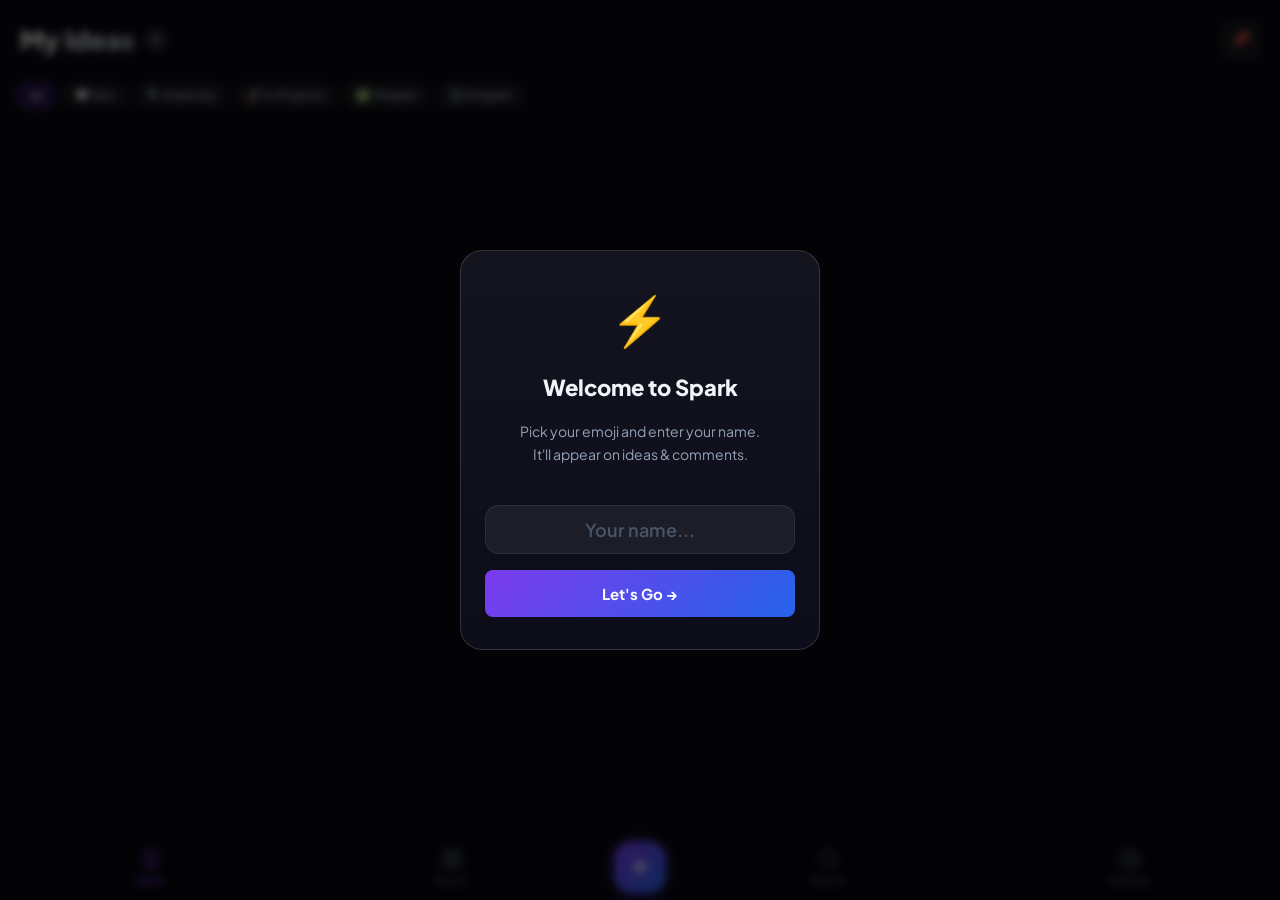
<file: spark_assets/index.html>
<!DOCTYPE html>
<html lang="vi">
<head>
  <meta charset="UTF-8">
  <meta name="viewport" content="width=device-width, initial-scale=1.0, viewport-fit=cover">
  <meta name="apple-mobile-web-app-capable" content="yes">
  <meta name="apple-mobile-web-app-status-bar-style" content="black-translucent">
  <meta name="apple-mobile-web-app-title" content="Spark">
  <meta name="theme-color" content="#08080f">
  <meta name="description" content="Capture ideas & showcase your projects">
  <title>Spark — Ideas & Projects</title>
  <link rel="manifest" href="manifest.json">
  <link rel="apple-touch-icon" href="assets/icon-192.png">
  <link rel="preconnect" href="https://fonts.googleapis.com">
  <link href="https://fonts.googleapis.com/css2?family=Plus+Jakarta+Sans:ital,wght@0,400;0,500;0,600;0,700;0,800;1,400&display=swap" rel="stylesheet">
  <link rel="stylesheet" href="css/app.css">
</head>
<body>

<div id="app">

  <!-- ── VIEWS ── -->

  <!-- MY IDEAS -->
  <main id="view-ideas" class="view active">
    <header class="view-header">
      <div class="header-left">
        <h1>My Ideas</h1>
        <span id="idea-count" class="count-badge">0</span>
      </div>
      <button id="btn-pin-filter" class="icon-btn" title="Show pinned">📌</button>
    </header>
    <div id="idea-tag-filter" class="tag-filter-row"></div>
    <!-- Stage filter -->
    <div id="idea-stage-filter" class="stage-filter-row">
      <button class="stage-chip active" data-stage="">All</button>
      <button class="stage-chip" data-stage="raw">💭 Raw</button>
      <button class="stage-chip" data-stage="exploring">🔍 Exploring</button>
      <button class="stage-chip" data-stage="in_progress">🚀 In Progress</button>
      <button class="stage-chip" data-stage="shipped">✅ Shipped</button>
      <button class="stage-chip" data-stage="dropped">🗄️ Dropped</button>
    </div>
    <div id="idea-feed" class="feed"></div>
    <div id="idea-empty" class="empty-state hidden">
      <div class="empty-icon">💡</div>
      <p>No ideas yet.<br>Tap <strong>+</strong> to capture one!</p>
    </div>
  </main>

  <!-- BOARD -->
  <main id="view-board" class="view">
    <header class="view-header">
      <div class="header-left">
        <h1>Board</h1>
        <span id="board-count" class="count-badge">0</span>
      </div>
      <button id="btn-board-sort" class="icon-btn" title="Sort">🔥</button>
    </header>
    <div class="board-tabs-row">
      <button class="board-tab active" data-sort="hot">🔥 Hot</button>
      <button class="board-tab" data-sort="new">✨ New</button>
      <button class="board-tab" data-sort="claimed">🙋 Claimed</button>
    </div>
    <div id="board-feed" class="feed"></div>
    <div id="board-empty" class="empty-state hidden">
      <div class="empty-icon">🌐</div>
      <p>No ideas on the board yet.<br>Be the first to propose one!</p>
    </div>
    <button id="btn-post-board" class="fab-btn">
      <svg viewBox="0 0 24 24" fill="none" stroke="currentColor" stroke-width="2.5"><line x1="12" y1="5" x2="12" y2="19"/><line x1="5" y1="12" x2="19" y2="12"/></svg>
      Đề xuất Idea
    </button>
  </main>

  <!-- PROJECTS -->
  <main id="view-projects" class="view">
    <header class="view-header">
      <div class="header-left">
        <h1>Projects</h1>
        <span id="proj-count" class="count-badge">0</span>
      </div>
      <select id="proj-status-filter" class="filter-select">
        <option value="all">All</option>
        <option value="concept">Concept</option>
        <option value="in_progress">In Progress</option>
        <option value="completed">Done</option>
        <option value="on_hold">On Hold</option>
      </select>
    </header>
    <div id="project-grid" class="project-grid"></div>
    <div id="proj-empty" class="empty-state hidden">
      <div class="empty-icon">🗂️</div>
      <p>No projects yet.<br>Convert an idea or tap <strong>+</strong>!</p>
    </div>
  </main>

  <!-- SEARCH -->
  <main id="view-search" class="view">
    <header class="view-header"><h1>Search</h1></header>
    <div class="search-wrap">
      <span class="search-icon">🔍</span>
      <input type="search" id="search-input" placeholder="Search ideas, board & projects..." autocomplete="off" autocorrect="off">
    </div>
    <div id="search-results" class="feed"></div>
    <div id="search-empty" class="empty-state hidden">
      <div class="empty-icon">🔍</div>
      <p>No results found.</p>
    </div>
  </main>

  <!-- SETTINGS -->
  <main id="view-settings" class="view">
    <header class="view-header"><h1>Settings</h1></header>
    <div class="settings-body">
      <div class="settings-card">
        <h3>Your Identity</h3>
        <p class="settings-hint">Your name and emoji appear on ideas & comments.</p>
        <div class="emoji-picker-row" id="emoji-picker-row"></div>
        <input type="text" id="settings-name" placeholder="Enter your name..." class="settings-input">
        <button id="btn-save-name" class="btn-primary">Save Profile</button>
      </div>
      <div class="settings-card">
        <h3>Data</h3>
        <p class="settings-hint">All data stored locally on this device.</p>
        <button id="btn-export" class="btn-outline">⬆️ Export JSON</button>
        <button id="btn-clear-data" class="btn-danger">🗑️ Clear All Data</button>
      </div>
      <div class="settings-card settings-about">
        <div class="spark-logo">⚡</div>
        <h3>Spark</h3>
        <p>v2.0 · Ideas & Projects</p>
      </div>
    </div>
  </main>

  <!-- ── BOTTOM NAV ── -->
  <nav class="bottom-nav">
    <button class="nav-btn active" data-view="ideas">
      <svg viewBox="0 0 24 24" fill="none" stroke="currentColor" stroke-width="2"><path d="M12 2a7 7 0 0 1 7 7c0 2.5-1.3 4.7-3.2 6l-.8.6V18H9v-2.4l-.8-.6A7 7 0 0 1 5 9a7 7 0 0 1 7-7z"/><line x1="9" y1="21" x2="15" y2="21"/><line x1="9" y1="18" x2="15" y2="18"/></svg>
      <span>Ideas</span>
    </button>
    <button class="nav-btn" data-view="board">
      <svg viewBox="0 0 24 24" fill="none" stroke="currentColor" stroke-width="2"><circle cx="12" cy="12" r="10"/><path d="M2 12h20M12 2a15.3 15.3 0 0 1 4 10 15.3 15.3 0 0 1-4 10 15.3 15.3 0 0 1-4-10 15.3 15.3 0 0 1 4-10z"/></svg>
      <span>Board</span>
    </button>
    <button id="btn-quick-add" class="nav-btn nav-center-btn" aria-label="Quick add">
      <svg viewBox="0 0 24 24" fill="none" stroke="currentColor" stroke-width="2.5"><line x1="12" y1="5" x2="12" y2="19"/><line x1="5" y1="12" x2="19" y2="12"/></svg>
    </button>
    <button class="nav-btn" data-view="search">
      <svg viewBox="0 0 24 24" fill="none" stroke="currentColor" stroke-width="2"><circle cx="11" cy="11" r="8"/><line x1="21" y1="21" x2="16.65" y2="16.65"/></svg>
      <span>Search</span>
    </button>
    <button class="nav-btn" data-view="settings">
      <svg viewBox="0 0 24 24" fill="none" stroke="currentColor" stroke-width="2"><circle cx="12" cy="12" r="3"/><path d="M19.4 15a1.65 1.65 0 0 0 .33 1.82l.06.06a2 2 0 0 1-2.83 2.83l-.06-.06a1.65 1.65 0 0 0-1.82-.33 1.65 1.65 0 0 0-1 1.51V21a2 2 0 0 1-4 0v-.09A1.65 1.65 0 0 0 9 19.4a1.65 1.65 0 0 0-1.82.33l-.06.06a2 2 0 0 1-2.83-2.83l.06-.06A1.65 1.65 0 0 0 4.68 15a1.65 1.65 0 0 0-1.51-1H3a2 2 0 0 1 0-4h.09A1.65 1.65 0 0 0 4.6 9a1.65 1.65 0 0 0-.33-1.82l-.06-.06a2 2 0 0 1 2.83-2.83l.06.06A1.65 1.65 0 0 0 9 4.68a1.65 1.65 0 0 0 1-1.51V3a2 2 0 0 1 4 0v.09a1.65 1.65 0 0 0 1 1.51 1.65 1.65 0 0 0 1.82-.33l.06-.06a2 2 0 0 1 2.83 2.83l-.06.06A1.65 1.65 0 0 0 19.4 9a1.65 1.65 0 0 0 1.51 1H21a2 2 0 0 1 0 4h-.09a1.65 1.65 0 0 0-1.51 1z"/></svg>
      <span>Settings</span>
    </button>
  </nav>

</div><!-- #app -->

<!-- ══════════ MODALS ══════════ -->

<!-- Quick Capture -->
<div id="modal-capture" class="modal" role="dialog" aria-modal="true" aria-label="New Idea">
  <div class="modal-backdrop"></div>
  <div class="modal-sheet">
    <div class="sheet-handle"></div>
    <div class="sheet-header">
      <h2>New Idea ⚡</h2>
      <button class="btn-close modal-close" data-modal="modal-capture">✕</button>
    </div>
    <div class="sheet-body">
      <div class="capture-ta-wrap">
        <textarea id="capture-text" placeholder="What's on your mind..." rows="5"></textarea>
        <button id="btn-voice" class="voice-btn" aria-label="Voice input">🎙️</button>
      </div>
      <div class="color-picker-row">
        <span class="cpick-label">Color:</span>
        <div id="capture-colors" class="color-dots">
          <button class="color-dot cdot-none active" data-color="">·</button>
          <button class="color-dot" data-color="red" style="background:#ef4444"></button>
          <button class="color-dot" data-color="orange" style="background:#f97316"></button>
          <button class="color-dot" data-color="yellow" style="background:#eab308"></button>
          <button class="color-dot" data-color="green" style="background:#22c55e"></button>
          <button class="color-dot" data-color="blue" style="background:#3b82f6"></button>
          <button class="color-dot" data-color="purple" style="background:#a855f7"></button>
        </div>
      </div>
      <div class="tag-input-row">
        <input type="text" id="capture-tag-input" placeholder="+ Add tag, press Enter" autocomplete="off">
      </div>
      <div id="capture-tags" class="tags-row"></div>
      <div class="capture-actions">
        <button id="btn-save-idea" class="btn-primary">💾 Save Idea</button>
        <button id="btn-to-project" class="btn-secondary">🗂️ As Project</button>
      </div>
    </div>
  </div>
</div>

<!-- Idea Detail (with Timeline tabs) -->
<div id="modal-idea" class="modal" role="dialog" aria-modal="true">
  <div class="modal-backdrop"></div>
  <div class="modal-sheet modal-sheet--tall">
    <div class="sheet-handle"></div>
    <div class="sheet-header">
      <h2 id="idea-modal-title">Idea</h2>
      <button class="btn-close modal-close" data-modal="modal-idea">✕</button>
    </div>
    <!-- Tab Bar -->
    <div class="idea-modal-tabs">
      <button class="idea-tab active" data-tab="detail">📝 Detail</button>
      <button class="idea-tab" data-tab="timeline">📅 Timeline</button>
    </div>
    <div id="idea-detail-body" class="sheet-body"></div>
    <div id="idea-timeline-body" class="sheet-body hidden"></div>
  </div>
</div>

<!-- Board Idea Detail -->
<div id="modal-board-detail" class="modal" role="dialog" aria-modal="true">
  <div class="modal-backdrop"></div>
  <div class="modal-sheet modal-sheet--tall">
    <div class="sheet-handle"></div>
    <div class="sheet-header">
      <h2>Community Idea</h2>
      <button class="btn-close modal-close" data-modal="modal-board-detail">✕</button>
    </div>
    <div id="board-detail-body" class="sheet-body"></div>
  </div>
</div>

<!-- Post to Board -->
<div id="modal-board-post" class="modal" role="dialog" aria-modal="true">
  <div class="modal-backdrop"></div>
  <div class="modal-sheet">
    <div class="sheet-handle"></div>
    <div class="sheet-header">
      <h2>Đề xuất Idea 🌐</h2>
      <button class="btn-close modal-close" data-modal="modal-board-post">✕</button>
    </div>
    <div class="sheet-body">
      <div class="form-group">
        <label>Tiêu đề *</label>
        <input type="text" id="board-post-title" placeholder="Tên ý tưởng ngắn gọn...">
      </div>
      <div class="form-group">
        <label>Mô tả</label>
        <textarea id="board-post-desc" rows="4" placeholder="Chi tiết về ý tưởng này..."></textarea>
      </div>
      <div class="form-group">
        <label>Tags</label>
        <input type="text" id="board-post-tag-input" placeholder="+ Add tag, press Enter" autocomplete="off">
        <div id="board-post-tags" class="tags-row"></div>
      </div>
      <button id="btn-submit-board" class="btn-primary btn-full">🌐 Post to Board</button>
      <div style="height:8px"></div>
    </div>
  </div>
</div>

<!-- Project Form -->
<div id="modal-proj-form" class="modal" role="dialog" aria-modal="true">
  <div class="modal-backdrop"></div>
  <div class="modal-sheet modal-sheet--full">
    <div class="sheet-handle"></div>
    <div class="sheet-header">
      <h2 id="proj-form-title">New Project</h2>
      <button class="btn-close modal-close" data-modal="modal-proj-form">✕</button>
    </div>
    <div class="sheet-body sheet-body--scroll">
      <form id="project-form" novalidate>
        <input type="hidden" id="proj-edit-id">
        <div class="form-group">
          <label for="proj-name">Project Name *</label>
          <input type="text" id="proj-name" placeholder="My awesome project..." required>
        </div>
        <div class="form-group">
          <label for="proj-desc">Description</label>
          <textarea id="proj-desc" placeholder="What is this about..." rows="4"></textarea>
        </div>
        <div class="form-group">
          <label>Status</label>
          <div id="proj-status-btns" class="status-toggle">
            <button type="button" class="status-opt active" data-s="concept">💡 Concept</button>
            <button type="button" class="status-opt" data-s="in_progress">🚀 In Progress</button>
            <button type="button" class="status-opt" data-s="completed">✅ Done</button>
            <button type="button" class="status-opt" data-s="on_hold">⏸ On Hold</button>
          </div>
        </div>
        <div class="form-group">
          <label>Tags</label>
          <input type="text" id="proj-tag-input" placeholder="+ Add tag, press Enter" autocomplete="off">
          <div id="proj-tags" class="tags-row"></div>
        </div>
        <div class="form-group">
          <label>Cover Image</label>
          <div class="upload-zone" id="cover-zone">
            <input type="file" id="proj-cover" accept="image/*" hidden>
            <div id="cover-placeholder" class="upload-placeholder">
              <svg width="32" height="32" viewBox="0 0 24 24" fill="none" stroke="currentColor" stroke-width="1.5"><rect x="3" y="3" width="18" height="18" rx="2"/><circle cx="8.5" cy="8.5" r="1.5"/><polyline points="21 15 16 10 5 21"/></svg>
              <span>Tap to upload cover</span>
            </div>
            <img id="cover-preview" class="upload-preview" hidden alt="Cover preview">
          </div>
        </div>
        <div class="form-group">
          <label>Gallery</label>
          <button type="button" id="btn-add-gallery" class="btn-outline">📷 Add Images</button>
          <input type="file" id="proj-gallery" accept="image/*" multiple hidden>
          <div id="gallery-row" class="gallery-thumbs"></div>
        </div>
        <div class="form-group">
          <label for="proj-link">Link (optional)</label>
          <input type="url" id="proj-link" placeholder="https://...">
        </div>
        <button type="submit" class="btn-primary btn-full">Save Project</button>
        <div style="height:8px"></div>
      </form>
    </div>
  </div>
</div>

<!-- Project Detail -->
<div id="modal-proj-detail" class="modal" role="dialog" aria-modal="true">
  <div class="modal-backdrop"></div>
  <div class="modal-sheet modal-sheet--full">
    <div id="proj-detail-inner" class="proj-detail-inner"></div>
  </div>
</div>

<!-- User Setup (first launch) -->
<div id="modal-setup" class="modal modal--center" role="dialog" aria-modal="true">
  <div class="modal-backdrop"></div>
  <div class="setup-card">
    <div class="setup-logo">⚡</div>
    <h2>Welcome to Spark</h2>
    <p>Pick your emoji and enter your name.<br>It'll appear on ideas & comments.</p>
    <div class="setup-emoji-row" id="setup-emoji-row"></div>
    <input type="text" id="setup-name" placeholder="Your name..." autocomplete="name" autocorrect="off">
    <button id="btn-setup-save" class="btn-primary btn-full">Let's Go →</button>
  </div>
</div>

<!-- Toast -->
<div id="toast" class="toast" role="status" aria-live="polite"></div>

<script src="js/data.js"></script>
<script src="js/app.js"></script>
</body>
</html>
</file>
<file: spark_assets/css/app.css>
/* ── RESET & BASE ── */
*,*::before,*::after{box-sizing:border-box;margin:0;padding:0}
html{height:100%;-webkit-text-size-adjust:100%}
body{height:100%;background:#08080f;color:#f1f5f9;font-family:'Plus Jakarta Sans',sans-serif;font-size:16px;line-height:1.5;-webkit-tap-highlight-color:transparent;overflow:hidden}

/* ── VARIABLES ── */
:root{
  --bg:#08080f;--bg2:#0d0d1a;--surface:rgba(255,255,255,.06);--surface2:rgba(255,255,255,.1);
  --border:rgba(255,255,255,.08);--border2:rgba(255,255,255,.15);
  --accent:#7c3aed;--accent2:#2563eb;--accent-glow:rgba(124,58,237,.25);
  --text:#f1f5f9;--muted:#94a3b8;--dim:#475569;
  --green:#10b981;--amber:#f59e0b;--red:#ef4444;--blue:#3b82f6;--purple:#8b5cf6;
  --nav-h:68px;--safe-b:env(safe-area-inset-bottom);--safe-t:env(safe-area-inset-top);
  --r:14px;--r-sm:8px;--r-lg:22px;
}

/* ── APP SHELL ── */
#app{display:flex;flex-direction:column;height:100vh;height:100dvh;padding-top:var(--safe-t)}

/* ── VIEWS ── */
.view{display:none;flex-direction:column;flex:1;overflow:hidden;padding-bottom:calc(var(--nav-h) + var(--safe-b))}
.view.active{display:flex}

/* ── HEADER ── */
.view-header{display:flex;align-items:center;justify-content:space-between;padding:20px 20px 12px;gap:12px;flex-shrink:0}
.header-left{display:flex;align-items:center;gap:10px}
.view-header h1{font-size:26px;font-weight:800;background:linear-gradient(135deg,#fff 30%,var(--muted));-webkit-background-clip:text;-webkit-text-fill-color:transparent;background-clip:text}
.count-badge{background:var(--surface2);color:var(--muted);font-size:12px;font-weight:700;padding:2px 8px;border-radius:20px}

/* ── FEED (scroll container) ── */
.feed{flex:1;overflow-y:auto;padding:0 16px 24px;-webkit-overflow-scrolling:touch;display:flex;flex-direction:column;gap:12px}
.feed:empty{display:none}

/* ── TAG FILTER ROW ── */
.tag-filter-row{display:flex;gap:8px;padding:0 16px 12px;overflow-x:auto;flex-shrink:0;-webkit-overflow-scrolling:touch;scrollbar-width:none}
.tag-filter-row::-webkit-scrollbar{display:none}
.tag-chip{background:var(--surface);border:1px solid var(--border);color:var(--muted);font-size:12px;font-weight:600;padding:5px 12px;border-radius:20px;cursor:pointer;white-space:nowrap;transition:.15s}
.tag-chip.active{background:var(--accent-glow);border-color:var(--accent);color:#c4b5fd}

/* ── IDEA CARD ── */
.idea-card{background:var(--surface);border:1px solid var(--border);border-radius:var(--r);padding:16px;cursor:pointer;transition:transform .15s,border-color .15s;-webkit-tap-highlight-color:transparent;position:relative;overflow:hidden}
.idea-card::before{content:'';position:absolute;inset:0;background:linear-gradient(135deg,var(--accent-glow),transparent);opacity:0;transition:.2s}
.idea-card:active{transform:scale(.98)}
.idea-card:active::before{opacity:1}
.idea-card.pinned{border-color:rgba(124,58,237,.4)}
.idea-card-text{font-size:15px;color:var(--text);line-height:1.6;margin-bottom:12px;display:-webkit-box;-webkit-line-clamp:3;-webkit-box-orient:vertical;overflow:hidden}
.idea-card-footer{display:flex;align-items:center;justify-content:space-between}
.idea-card-tags{display:flex;gap:6px;flex-wrap:wrap;flex:1}
.idea-card-meta{display:flex;align-items:center;gap:8px;flex-shrink:0}
.idea-card-date{font-size:11px;color:var(--dim)}
.pin-icon{font-size:13px}

/* ── PROJECT GRID ── */
.project-grid{flex:1;overflow-y:auto;padding:0 16px 24px;-webkit-overflow-scrolling:touch;display:grid;grid-template-columns:1fr 1fr;gap:12px;align-content:start}
.proj-card{background:var(--surface);border:1px solid var(--border);border-radius:var(--r);overflow:hidden;cursor:pointer;transition:transform .15s;-webkit-tap-highlight-color:transparent}
.proj-card:active{transform:scale(.97)}
.proj-card-cover{width:100%;aspect-ratio:16/10;object-fit:cover;display:block}
.proj-card-grad{width:100%;aspect-ratio:16/10;display:flex;align-items:center;justify-content:center;font-size:32px}
.proj-card-body{padding:10px}
.proj-card-name{font-size:13px;font-weight:700;color:var(--text);margin-bottom:6px;line-height:1.3;display:-webkit-box;-webkit-line-clamp:2;-webkit-box-orient:vertical;overflow:hidden}

/* ── STATUS BADGE ── */
.status-badge{display:inline-flex;align-items:center;gap:4px;font-size:11px;font-weight:700;padding:3px 8px;border-radius:20px;letter-spacing:.3px}
.status-badge.concept{background:rgba(139,92,246,.2);color:#c4b5fd}
.status-badge.in_progress{background:rgba(59,130,246,.2);color:#93c5fd}
.status-badge.completed{background:rgba(16,185,129,.2);color:#6ee7b7}
.status-badge.on_hold{background:rgba(245,158,11,.2);color:#fcd34d}

/* ── TAGS ── */
.tag{display:inline-flex;align-items:center;gap:4px;background:rgba(124,58,237,.15);border:1px solid rgba(124,58,237,.25);color:#c4b5fd;font-size:11px;font-weight:600;padding:3px 9px;border-radius:20px}
.tag .tag-rm{background:none;border:none;color:inherit;cursor:pointer;padding:0;font-size:13px;line-height:1;opacity:.7}
.tags-row{display:flex;flex-wrap:wrap;gap:6px;margin-top:8px}

/* ── EMPTY STATE ── */
.empty-state{flex:1;display:flex;flex-direction:column;align-items:center;justify-content:center;gap:12px;padding:40px 24px;text-align:center}
.empty-state.hidden{display:none}
.empty-icon{font-size:48px;opacity:.4}
.empty-state p{color:var(--muted);font-size:15px;line-height:1.7}

/* ── SEARCH ── */
.search-wrap{position:relative;margin:0 16px 16px;flex-shrink:0}
.search-wrap .search-icon{position:absolute;left:14px;top:50%;transform:translateY(-50%);font-size:16px;pointer-events:none}
#search-input{width:100%;background:var(--surface);border:1px solid var(--border);border-radius:var(--r);padding:13px 16px 13px 42px;color:var(--text);font-size:16px;font-family:inherit;outline:none;transition:border-color .2s}
#search-input:focus{border-color:var(--accent)}

/* ── BOTTOM NAV ── */
.bottom-nav{position:fixed;bottom:0;left:0;right:0;height:calc(var(--nav-h) + var(--safe-b));padding-bottom:var(--safe-b);background:rgba(8,8,15,.85);backdrop-filter:blur(20px);-webkit-backdrop-filter:blur(20px);border-top:1px solid var(--border);display:flex;align-items:stretch;z-index:100}
.nav-btn{flex:1;display:flex;flex-direction:column;align-items:center;justify-content:center;gap:4px;border:none;background:none;color:var(--dim);cursor:pointer;font-size:10px;font-family:inherit;font-weight:600;letter-spacing:.3px;transition:color .15s;min-height:44px;padding:8px 0}
.nav-btn svg{width:22px;height:22px;transition:stroke .15s}
.nav-btn.active{color:var(--accent)}
.nav-btn.active svg{stroke:var(--accent)}
.nav-center-btn{background:linear-gradient(135deg,var(--accent),var(--accent2));border-radius:18px;width:52px;height:52px;flex:0 0 52px;align-self:center;margin:0 12px;color:#fff;padding:0;box-shadow:0 4px 20px var(--accent-glow)}
.nav-center-btn svg{width:26px;height:26px;stroke:#fff}
.nav-center-btn span{display:none}

/* ── MODALS ── */
.modal{position:fixed;inset:0;z-index:200;display:flex;flex-direction:column;justify-content:flex-end;pointer-events:none;opacity:0;transition:opacity .25s}
.modal.open{opacity:1;pointer-events:all}
.modal-backdrop{position:absolute;inset:0;background:rgba(0,0,0,.6);backdrop-filter:blur(4px);-webkit-backdrop-filter:blur(4px)}
.modal--center{justify-content:center;align-items:center;padding:24px}

.modal-sheet{position:relative;background:linear-gradient(180deg,#14141f,#0d0d1a);border:1px solid var(--border);border-radius:var(--r-lg) var(--r-lg) 0 0;max-height:92vh;display:flex;flex-direction:column;transform:translateY(100%);transition:transform .3s cubic-bezier(.32,.72,0,1)}
.modal.open .modal-sheet{transform:translateY(0)}
.modal-sheet--tall{max-height:85vh}
.modal-sheet--full{height:92vh;border-radius:var(--r-lg) var(--r-lg) 0 0}
.modal--center .modal-sheet{border-radius:var(--r-lg);height:auto;max-height:90vh;transform:scale(.95) translateY(0);transition:transform .25s}
.modal--center.open .modal-sheet{transform:scale(1)}

.sheet-handle{width:36px;height:4px;background:var(--border2);border-radius:2px;margin:12px auto 4px;flex-shrink:0}
.sheet-header{display:flex;align-items:center;justify-content:space-between;padding:12px 20px 8px;border-bottom:1px solid var(--border);flex-shrink:0}
.sheet-header h2{font-size:18px;font-weight:700}
.btn-close{background:var(--surface);border:none;color:var(--muted);width:32px;height:32px;border-radius:50%;cursor:pointer;font-size:14px;display:flex;align-items:center;justify-content:center;transition:.15s}
.btn-close:active{background:var(--surface2)}
.sheet-body{padding:16px 20px;overflow-y:auto;-webkit-overflow-scrolling:touch;flex:1}
.sheet-body--scroll{overflow-y:auto}

/* ── TEXTAREA / INPUTS ── */
textarea,input[type=text],input[type=url],input[type=search],input[type=email]{width:100%;background:var(--surface);border:1px solid var(--border);border-radius:var(--r-sm);padding:12px 14px;color:var(--text);font-size:16px;font-family:inherit;outline:none;resize:none;transition:border-color .2s;-webkit-appearance:none}
textarea:focus,input:focus{border-color:var(--accent)}
textarea::placeholder,input::placeholder{color:var(--dim)}
#capture-text{font-size:17px;line-height:1.7;min-height:120px;background:transparent;border:none;border-bottom:1px solid var(--border);border-radius:0;padding:8px 0}

/* ── CAPTURE MODAL ── */
.tag-input-row{margin-top:12px}
.tag-input-row input{border-radius:20px;padding:9px 16px;font-size:14px}
.capture-actions{display:flex;gap:10px;margin-top:16px}
.capture-actions .btn-primary,.capture-actions .btn-secondary{flex:1}

/* ── BUTTONS ── */
.btn-primary{background:linear-gradient(135deg,var(--accent),var(--accent2));border:none;color:#fff;font-size:15px;font-weight:700;font-family:inherit;padding:14px 20px;border-radius:var(--r-sm);cursor:pointer;transition:opacity .15s,transform .1s;display:inline-flex;align-items:center;justify-content:center;gap:6px}
.btn-primary:active{opacity:.85;transform:scale(.98)}
.btn-secondary{background:var(--surface);border:1px solid var(--border);color:var(--text);font-size:15px;font-weight:600;font-family:inherit;padding:14px 20px;border-radius:var(--r-sm);cursor:pointer;transition:background .15s;display:inline-flex;align-items:center;justify-content:center;gap:6px}
.btn-secondary:active{background:var(--surface2)}
.btn-outline{background:none;border:1px solid var(--border2);color:var(--muted);font-size:14px;font-weight:600;font-family:inherit;padding:10px 16px;border-radius:var(--r-sm);cursor:pointer;transition:.15s}
.btn-outline:active{background:var(--surface)}
.btn-danger{background:rgba(239,68,68,.1);border:1px solid rgba(239,68,68,.3);color:var(--red);font-size:14px;font-weight:600;font-family:inherit;padding:10px 16px;border-radius:var(--r-sm);cursor:pointer;width:100%;margin-top:8px}
.btn-full{width:100%}
.icon-btn{background:var(--surface);border:1px solid var(--border);color:var(--muted);width:38px;height:38px;border-radius:var(--r-sm);cursor:pointer;font-size:16px;display:flex;align-items:center;justify-content:center;flex-shrink:0}

/* ── FORM ── */
.form-group{margin-bottom:18px}
.form-group label{display:block;font-size:12px;font-weight:700;letter-spacing:.5px;color:var(--muted);text-transform:uppercase;margin-bottom:8px}
.status-toggle{display:flex;flex-wrap:wrap;gap:8px}
.status-opt{background:var(--surface);border:1px solid var(--border);color:var(--muted);font-size:13px;font-weight:600;font-family:inherit;padding:8px 14px;border-radius:20px;cursor:pointer;transition:.15s}
.status-opt.active{background:var(--accent-glow);border-color:var(--accent);color:#c4b5fd}

/* ── UPLOAD ZONE ── */
.upload-zone{border:2px dashed var(--border2);border-radius:var(--r);overflow:hidden;cursor:pointer;min-height:120px;display:flex;align-items:center;justify-content:center}
.upload-placeholder{display:flex;flex-direction:column;align-items:center;gap:8px;color:var(--dim);padding:24px}
.upload-placeholder svg{opacity:.5}
.upload-placeholder span{font-size:13px}
.upload-preview{width:100%;max-height:200px;object-fit:cover;display:block}
.gallery-thumbs{display:flex;gap:8px;flex-wrap:wrap;margin-top:10px}
.gallery-thumb{position:relative;width:72px;height:72px;border-radius:var(--r-sm);overflow:hidden}
.gallery-thumb img{width:100%;height:100%;object-fit:cover}
.gallery-thumb-rm{position:absolute;top:3px;right:3px;background:rgba(0,0,0,.7);border:none;color:#fff;width:20px;height:20px;border-radius:50%;font-size:11px;cursor:pointer;display:flex;align-items:center;justify-content:center}

/* ── FILTER SELECT ── */
.filter-select{background:var(--surface);border:1px solid var(--border);color:var(--muted);font-size:13px;font-weight:600;font-family:inherit;padding:7px 12px;border-radius:var(--r-sm);cursor:pointer;outline:none;-webkit-appearance:none;appearance:none}

/* ── PROJECT DETAIL ── */
.proj-detail-inner{height:100%;overflow-y:auto;-webkit-overflow-scrolling:touch}
.proj-detail-hero{position:relative;width:100%;min-height:200px;background:#1a1a2e}
.proj-detail-hero img{width:100%;max-height:280px;object-fit:cover;display:block}
.proj-detail-hero-grad{width:100%;height:220px;display:flex;align-items:center;justify-content:center;font-size:60px}
.proj-detail-bar{position:absolute;top:0;left:0;right:0;display:flex;justify-content:space-between;align-items:center;padding:calc(var(--safe-t) + 12px) 16px 12px;background:linear-gradient(180deg,rgba(0,0,0,.6),transparent)}
.proj-detail-bar button{background:rgba(0,0,0,.5);backdrop-filter:blur(8px);border:1px solid rgba(255,255,255,.15);color:#fff;border-radius:20px;padding:7px 14px;font-size:13px;font-weight:600;font-family:inherit;cursor:pointer;display:flex;align-items:center;gap:6px}
.proj-detail-content{padding:20px}
.proj-detail-title{font-size:24px;font-weight:800;margin-bottom:10px}
.proj-detail-meta{display:flex;align-items:center;flex-wrap:wrap;gap:8px;margin-bottom:16px}
.proj-detail-desc{font-size:15px;color:var(--muted);line-height:1.75;margin-bottom:20px;white-space:pre-wrap}
.proj-detail-link a{color:#93c5fd;font-size:14px;text-decoration:none;display:flex;align-items:center;gap:6px}
.gallery-scroll{display:flex;gap:10px;overflow-x:auto;padding-bottom:4px;margin:16px 0;-webkit-overflow-scrolling:touch;scrollbar-width:none}
.gallery-scroll::-webkit-scrollbar{display:none}
.gallery-scroll img{height:120px;width:auto;border-radius:var(--r-sm);object-fit:cover;flex-shrink:0}
.section-divider{border:none;border-top:1px solid var(--border);margin:20px 0}

/* ── REACTIONS ── */
.reactions-row{display:flex;gap:8px;flex-wrap:wrap;margin-bottom:20px}
.reaction-btn{background:var(--surface);border:1px solid var(--border);border-radius:20px;padding:8px 14px;font-size:14px;cursor:pointer;display:flex;align-items:center;gap:6px;color:var(--muted);font-family:inherit;font-weight:600;transition:.15s}
.reaction-btn.reacted{background:var(--accent-glow);border-color:var(--accent);color:#c4b5fd}
.reaction-btn:active{transform:scale(.95)}

/* ── COMMENTS ── */
.comments-section h3{font-size:16px;font-weight:700;margin-bottom:14px}
.comment-list{display:flex;flex-direction:column;gap:10px;margin-bottom:16px}
.comment-item{background:var(--surface);border-radius:var(--r-sm);padding:12px}
.comment-author{font-size:13px;font-weight:700;color:#c4b5fd;margin-bottom:4px}
.comment-text{font-size:14px;color:var(--text);line-height:1.6}
.comment-date{font-size:11px;color:var(--dim);margin-top:6px}
.comment-input-row{display:flex;gap:8px;align-items:flex-end}
.comment-input-row textarea{flex:1;min-height:44px;max-height:120px}
.btn-send{background:linear-gradient(135deg,var(--accent),var(--accent2));border:none;color:#fff;width:44px;height:44px;border-radius:var(--r-sm);cursor:pointer;font-size:18px;display:flex;align-items:center;justify-content:center;flex-shrink:0}

/* ── IDEA DETAIL ── */
.idea-detail-text{font-size:16px;line-height:1.8;color:var(--text);margin-bottom:16px;white-space:pre-wrap}
.idea-detail-actions{display:flex;flex-direction:column;gap:10px;margin-top:20px}
.idea-detail-actions .btn-primary,.idea-detail-actions .btn-secondary,.idea-detail-actions .btn-danger{width:100%}

/* ── SETTINGS ── */
.settings-body{padding:16px;display:flex;flex-direction:column;gap:14px;overflow-y:auto;flex:1;-webkit-overflow-scrolling:touch}
.settings-card{background:var(--surface);border:1px solid var(--border);border-radius:var(--r);padding:18px;display:flex;flex-direction:column;gap:12px}
.settings-card h3{font-size:15px;font-weight:700}
.settings-hint{font-size:13px;color:var(--muted)}
.settings-input{width:100%}
.settings-about{align-items:center;text-align:center}
.spark-logo{font-size:36px}
.settings-about h3{font-size:18px;background:linear-gradient(135deg,#c4b5fd,#93c5fd);-webkit-background-clip:text;-webkit-text-fill-color:transparent;background-clip:text}
.settings-about p{font-size:13px;color:var(--dim)}

/* ── SETUP CARD ── */
.setup-card{position:relative;background:linear-gradient(180deg,#14141f,#0d0d1a);border:1px solid var(--border2);border-radius:var(--r-lg);padding:32px 24px;display:flex;flex-direction:column;align-items:center;gap:16px;text-align:center;width:100%;max-width:360px;transform:scale(.95);transition:.25s}
.modal--center.open .setup-card{transform:scale(1)}
.setup-logo{font-size:48px}
.setup-card h2{font-size:22px;font-weight:800}
.setup-card p{font-size:14px;color:var(--muted);line-height:1.6}
.setup-card input{width:100%;text-align:center;font-size:18px;font-weight:600;border-radius:var(--r)}

/* ── TOAST ── */
.toast{position:fixed;bottom:calc(var(--nav-h) + var(--safe-b) + 12px);left:50%;transform:translateX(-50%) translateY(20px);background:#1e1e2e;border:1px solid var(--border2);color:var(--text);font-size:14px;font-weight:600;padding:11px 20px;border-radius:20px;z-index:999;opacity:0;transition:opacity .2s,transform .2s;pointer-events:none;white-space:nowrap;box-shadow:0 8px 32px rgba(0,0,0,.4)}
.toast.show{opacity:1;transform:translateX(-50%) translateY(0)}

/* ── VOICE BTN ── */
.capture-ta-wrap{position:relative}
.capture-ta-wrap textarea{padding-right:44px}
.voice-btn{position:absolute;right:8px;bottom:8px;background:var(--surface2);border:none;color:var(--muted);width:34px;height:34px;border-radius:50%;cursor:pointer;font-size:16px;display:flex;align-items:center;justify-content:center;transition:.2s;flex-shrink:0}
.voice-btn.recording{background:rgba(239,68,68,.25);color:#ef4444;animation:mic-pulse 1.2s infinite}
@keyframes mic-pulse{0%,100%{box-shadow:0 0 0 0 rgba(239,68,68,.5)}60%{box-shadow:0 0 0 8px rgba(239,68,68,0)}}

/* ── COLOR PICKER ── */
.color-picker-row{display:flex;align-items:center;gap:10px;margin:12px 0 4px}
.cpick-label{font-size:11px;font-weight:700;color:var(--dim);text-transform:uppercase;letter-spacing:.5px;white-space:nowrap}
.color-dots{display:flex;gap:6px}
.color-dot{width:22px;height:22px;border-radius:50%;border:2px solid transparent;cursor:pointer;flex-shrink:0;transition:transform .15s,border-color .15s;display:flex;align-items:center;justify-content:center}
.color-dot.active{border-color:#fff;transform:scale(1.25)}
.cdot-none{background:var(--surface2);color:var(--dim);font-size:17px;line-height:1}

/* ── COLOR LABELS on idea cards ── */
.idea-card[data-color="red"]{border-left:3px solid #ef4444}
.idea-card[data-color="orange"]{border-left:3px solid #f97316}
.idea-card[data-color="yellow"]{border-left:3px solid #eab308}
.idea-card[data-color="green"]{border-left:3px solid #22c55e}
.idea-card[data-color="blue"]{border-left:3px solid #3b82f6}
.idea-card[data-color="purple"]{border-left:3px solid #a855f7}

/* ── SWIPE FEEDBACK ── */
.idea-card.swiping-right{border-color:rgba(16,185,129,.6)!important}
.idea-card.swiping-left{border-color:rgba(239,68,68,.6)!important}

/* ── UNDO TOAST ── */
.toast-inner{display:flex;align-items:center;gap:10px}
.btn-undo{background:none;border:1px solid rgba(255,255,255,.3);color:#fff;font-size:11px;font-weight:700;font-family:inherit;padding:4px 10px;border-radius:10px;cursor:pointer;white-space:nowrap;flex-shrink:0}
.btn-undo:active{background:rgba(255,255,255,.1)}

/* ── EDIT IDEA ── */
.idea-edit-ta{min-height:120px;resize:none;font-size:15px;line-height:1.7;width:100%}
.edit-btn-row{display:flex;gap:8px;margin-top:10px}
.edit-btn-row button{flex:1}

/* ── CHAR COUNT ── */
.char-count{text-align:right;font-size:11px;color:var(--dim);margin-top:4px}

/* ── STAGE BADGES ── */
.stage-badge{display:inline-flex;align-items:center;gap:4px;font-size:11px;font-weight:700;padding:3px 9px;border-radius:20px;letter-spacing:.2px;flex-shrink:0}
.stage-badge.raw{background:rgba(148,163,184,.12);color:#94a3b8}
.stage-badge.exploring{background:rgba(251,191,36,.12);color:#fbbf24}
.stage-badge.in_progress{background:rgba(59,130,246,.15);color:#93c5fd}
.stage-badge.shipped{background:rgba(16,185,129,.15);color:#6ee7b7}
.stage-badge.dropped{background:rgba(239,68,68,.1);color:#f87171}

/* ── STAGE FILTER ROW ── */
.stage-filter-row{display:flex;gap:6px;padding:0 16px 12px;overflow-x:auto;flex-shrink:0;-webkit-overflow-scrolling:touch;scrollbar-width:none}
.stage-filter-row::-webkit-scrollbar{display:none}
.stage-chip{background:var(--surface);border:1px solid var(--border);color:var(--muted);font-size:11px;font-weight:600;padding:5px 12px;border-radius:20px;cursor:pointer;white-space:nowrap;transition:.15s;flex-shrink:0}
.stage-chip.active{background:rgba(124,58,237,.2);border-color:var(--accent);color:#c4b5fd}

/* ── IDEA CARD STAGE ── */
.idea-card-stage{display:flex;align-items:center;justify-content:space-between;margin-bottom:8px}
.idea-card-author{display:flex;align-items:center;gap:5px;font-size:11px;color:var(--dim)}
.idea-card-author .av{width:18px;height:18px;border-radius:50%;background:var(--surface2);display:flex;align-items:center;justify-content:center;font-size:11px}

/* ── IDEA MODAL TABS ── */
.idea-modal-tabs{display:flex;border-bottom:1px solid var(--border);flex-shrink:0}
.idea-tab{flex:1;background:none;border:none;color:var(--muted);font-size:13px;font-weight:600;font-family:inherit;padding:12px 0;cursor:pointer;border-bottom:2px solid transparent;transition:.15s;margin-bottom:-1px}
.idea-tab.active{color:var(--accent);border-bottom-color:var(--accent)}

/* ── TIMELINE ── */
.timeline-feed{display:flex;flex-direction:column;gap:0;margin-bottom:20px}
.timeline-entry{display:flex;gap:12px;position:relative}
.timeline-entry::before{content:'';position:absolute;left:15px;top:28px;bottom:-8px;width:2px;background:var(--border)}
.timeline-entry:last-child::before{display:none}
.tl-dot{width:30px;height:30px;border-radius:50%;display:flex;align-items:center;justify-content:center;font-size:14px;flex-shrink:0;border:2px solid var(--border);background:var(--bg2);position:relative;z-index:1}
.tl-dot.raw{border-color:#475569}
.tl-dot.exploring{border-color:#fbbf24}
.tl-dot.in_progress{border-color:#3b82f6}
.tl-dot.shipped{border-color:#10b981}
.tl-dot.dropped{border-color:#ef4444}
.tl-body{flex:1;padding-bottom:16px}
.tl-author{font-size:12px;font-weight:700;color:var(--text);margin-bottom:2px}
.tl-note{font-size:13px;color:var(--muted);line-height:1.5;margin-bottom:4px}
.tl-time{font-size:11px;color:var(--dim)}

/* ── STAGE UPDATER ── */
.stage-updater{background:var(--surface);border:1px solid var(--border);border-radius:var(--r);padding:16px;margin-bottom:16px}
.stage-updater h4{font-size:12px;font-weight:700;color:var(--muted);text-transform:uppercase;letter-spacing:.5px;margin-bottom:12px}
.stage-btns{display:flex;flex-wrap:wrap;gap:6px;margin-bottom:12px}
.stage-btn{background:var(--bg2);border:1px solid var(--border);color:var(--muted);font-size:12px;font-weight:600;font-family:inherit;padding:7px 12px;border-radius:20px;cursor:pointer;transition:.15s;display:flex;align-items:center;gap:5px}
.stage-btn.active{background:rgba(124,58,237,.2);border-color:var(--accent);color:#c4b5fd}
.stage-note-row{display:flex;gap:8px;align-items:flex-end}
.stage-note-row textarea{flex:1;min-height:40px;max-height:80px;font-size:13px}
.stage-note-row .btn-send{width:38px;height:38px;font-size:16px}

/* ── BOARD ── */
.board-tabs-row{display:flex;padding:0 16px 12px;gap:8px;flex-shrink:0}
.board-tab{background:var(--surface);border:1px solid var(--border);color:var(--muted);font-size:12px;font-weight:700;font-family:inherit;padding:7px 16px;border-radius:20px;cursor:pointer;transition:.15s}
.board-tab.active{background:rgba(124,58,237,.2);border-color:var(--accent);color:#c4b5fd}
.board-card{background:var(--surface);border:1px solid var(--border);border-radius:var(--r);padding:16px;cursor:pointer;transition:transform .15s,border-color .15s;-webkit-tap-highlight-color:transparent}
.board-card:active{transform:scale(.98)}
.board-card-title{font-size:15px;font-weight:700;color:var(--text);margin-bottom:6px;line-height:1.4}
.board-card-desc{font-size:13px;color:var(--muted);line-height:1.5;margin-bottom:10px;display:-webkit-box;-webkit-line-clamp:2;-webkit-box-orient:vertical;overflow:hidden}
.board-card-footer{display:flex;align-items:center;gap:10px;flex-wrap:wrap}
.board-card-author{font-size:11px;color:var(--dim);display:flex;align-items:center;gap:4px}
.vote-btn{display:flex;align-items:center;gap:5px;background:var(--surface2);border:1px solid var(--border);border-radius:20px;padding:5px 12px;font-size:12px;font-weight:700;color:var(--muted);font-family:inherit;cursor:pointer;transition:.15s;margin-left:auto;flex-shrink:0}
.vote-btn.voted{background:rgba(239,68,68,.15);border-color:rgba(239,68,68,.4);color:#f87171}
.vote-btn:active{transform:scale(.95)}
.claim-bar{display:flex;align-items:center;gap:8px;margin-top:8px;padding-top:8px;border-top:1px solid var(--border)}
.claim-avatars{display:flex;gap:-4px}
.claim-avatar{width:22px;height:22px;border-radius:50%;background:var(--surface2);display:flex;align-items:center;justify-content:center;font-size:13px;border:2px solid var(--bg2);margin-left:-4px;first-child{margin-left:0}}
.claim-text{font-size:12px;color:var(--muted)}
.btn-claim{background:rgba(16,185,129,.12);border:1px solid rgba(16,185,129,.3);color:#6ee7b7;font-size:12px;font-weight:700;font-family:inherit;padding:5px 12px;border-radius:20px;cursor:pointer;transition:.15s;margin-left:auto;flex-shrink:0}
.btn-claim.claimed{background:rgba(124,58,237,.15);border-color:rgba(124,58,237,.4);color:#c4b5fd}
.hot-badge{display:inline-flex;align-items:center;gap:3px;font-size:11px;font-weight:700;color:#f97316;background:rgba(249,115,22,.12);border-radius:20px;padding:2px 8px;margin-left:6px}

/* ── FAB BUTTON (Board) ── */
.fab-btn{position:absolute;bottom:calc(var(--nav-h) + var(--safe-b) + 16px);left:50%;transform:translateX(-50%);background:linear-gradient(135deg,var(--accent),var(--accent2));border:none;color:#fff;font-size:14px;font-weight:700;font-family:inherit;padding:14px 24px;border-radius:30px;cursor:pointer;display:flex;align-items:center;gap:8px;box-shadow:0 4px 24px var(--accent-glow);transition:transform .15s,box-shadow .15s;white-space:nowrap}
.fab-btn svg{width:18px;height:18px;stroke:#fff}
.fab-btn:active{transform:translateX(-50%) scale(.96)}
#view-board{position:relative}

/* ── EMOJI PICKER ── */
.emoji-picker-row{display:flex;flex-wrap:wrap;gap:6px;margin-bottom:8px}
.emoji-opt{background:var(--surface);border:2px solid transparent;border-radius:10px;width:38px;height:38px;font-size:20px;cursor:pointer;display:flex;align-items:center;justify-content:center;transition:.15s}
.emoji-opt.active{border-color:var(--accent);background:var(--accent-glow)}
.setup-emoji-row{display:flex;flex-wrap:wrap;justify-content:center;gap:6px;margin-bottom:8px}

/* ── BOARD DETAIL ── */
.board-detail-title{font-size:20px;font-weight:800;line-height:1.4;margin-bottom:12px}
.board-detail-desc{font-size:15px;color:var(--muted);line-height:1.75;margin-bottom:16px;white-space:pre-wrap}
.board-action-row{display:flex;gap:10px;margin-bottom:20px}
.board-action-row .vote-btn,.board-action-row .btn-claim{flex:1;justify-content:center;padding:12px}
</file>
